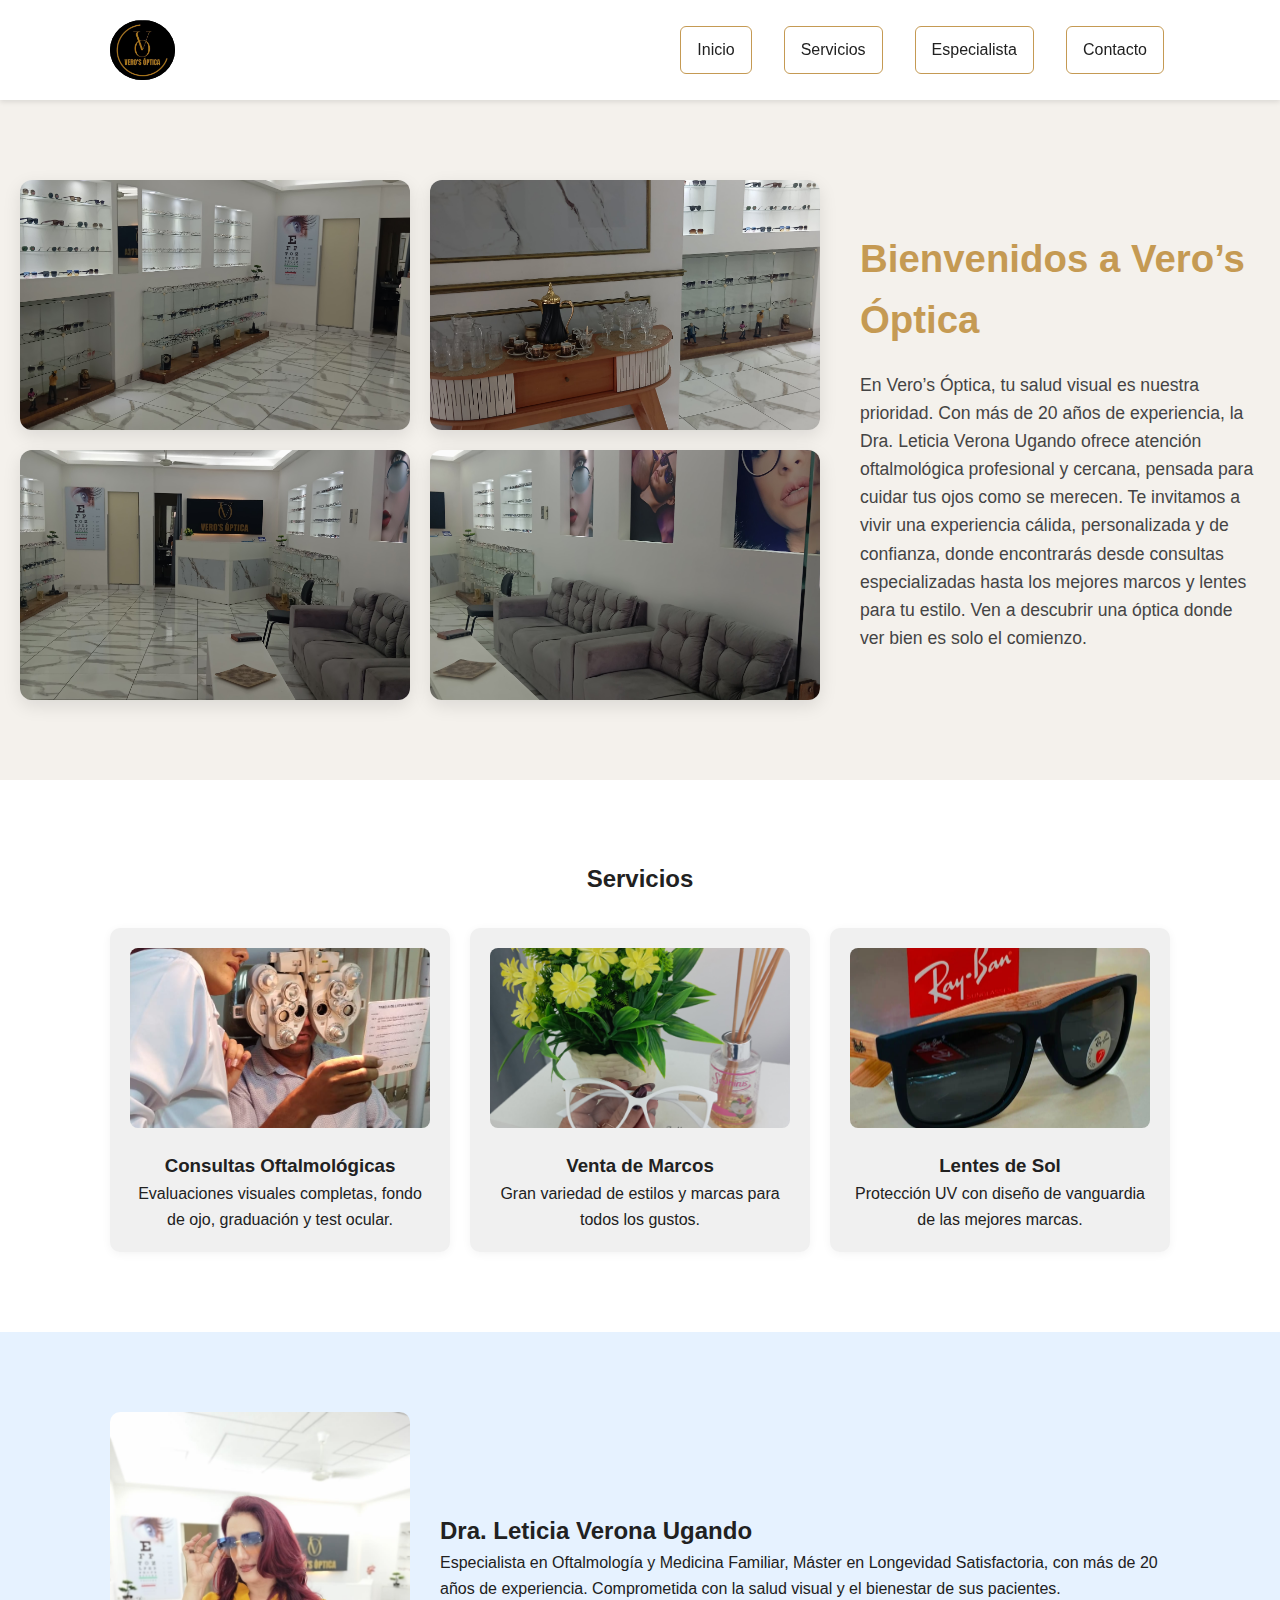
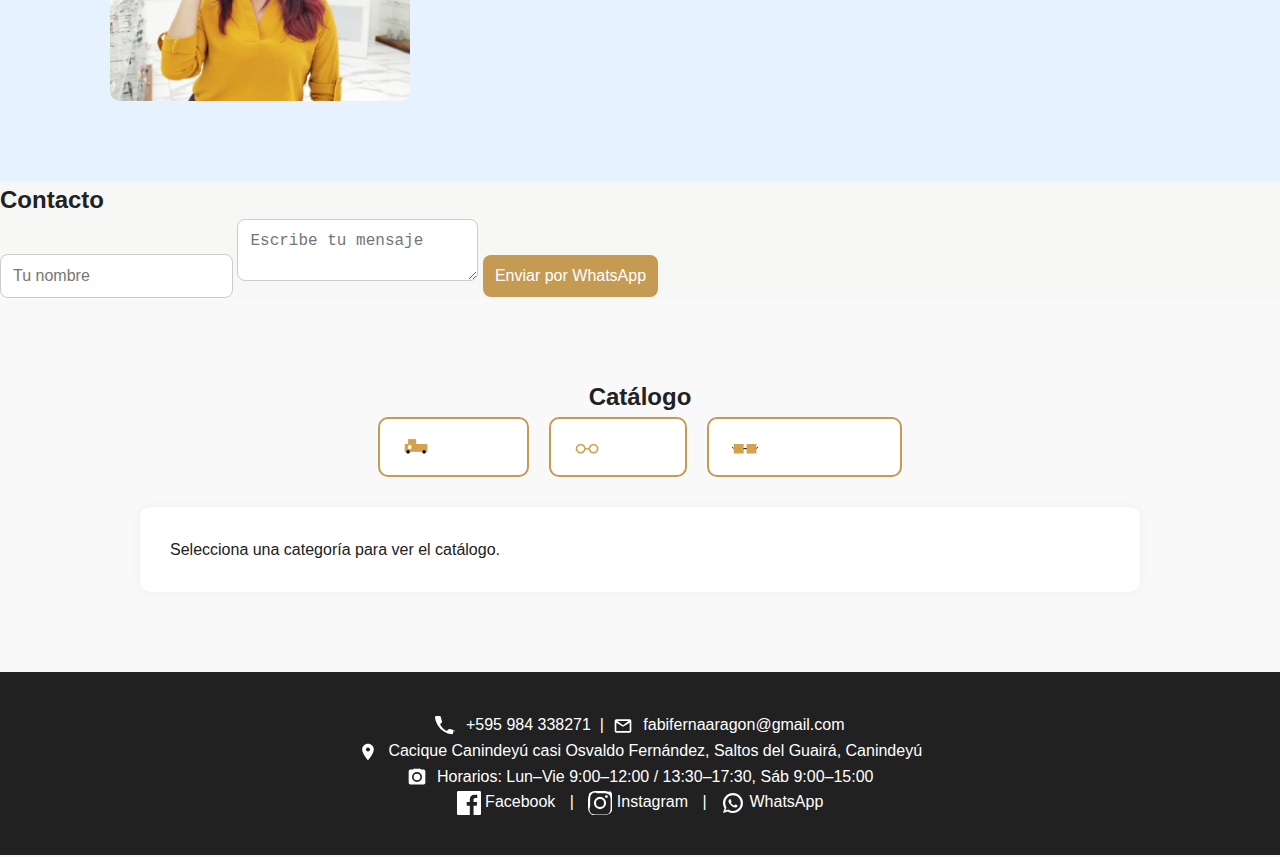
<file: index.html>
<!DOCTYPE html>

<html lang="es">
<head>
<meta charset="utf-8"/>
<meta content="width=device-width, initial-scale=1.0" name="viewport"/>
<title>Vero’s Óptica – Oftalmología y lentes en Paraguay</title>
<meta content="Consultas oftalmológicas, cirugía ocular y venta de lentes en Paraguay. Más de 20 años de experiencia con la Dra. Leticia Verona Ugando." name="description"/>
<meta content="óptica, oftalmología, lentes, cirugía ocular, Paraguay, Leticia Verona, Vero’s Óptica" name="keywords"/>
<meta content="Vero’s Óptica" name="author"/>
<meta content="index, follow" name="robots"/>
<meta charset="utf-8"/>
<meta content="width=device-width, initial-scale=1.0" name="viewport"/>
<title>Vero’s Óptica</title>
<link href="styles.css" rel="stylesheet"/>
</head>
<body>
<!-- Header con logo y navegación -->
<header>
  <div class="container header-container">
    <img src="img/logo.png" alt="Logo Vero’s Óptica" class="logo-img" loading="lazy">
    <div class="menu-toggle" id="menu-toggle">&#9776;</div>
    <nav class="nav" id="nav">
      <ul class="nav-links">
        <li><a href="#inicio">Inicio</a></li>
        <li><a href="#servicios">Servicios</a></li>
        <li><a href="#especialista">Especialista</a></li>
        <li><a href="#contacto">Contacto</a></li>
      </ul>
    </nav>
  </div>
</header>
<!-- Sección de bienvenida -->
<section class="welcome-section" id="inicio">
  <div class="hero-container">
    <div class="hero-images">
      <img src="img/local1.jpg" alt="Sala de exposición" loading="lazy">
      <img src="img/local2.jpg" alt="Estación de café" loading="lazy">
      <img src="img/local3.jpg" alt="Área de espera" loading="lazy">
      <img src="img/local4.jpg" alt="Consultorio" loading="lazy">
    </div>
    <div class="hero-text">
      <h2>Bienvenidos a Vero’s Óptica</h2>
      <p>En Vero’s Óptica, tu salud visual es nuestra prioridad. Con más de 20 años de experiencia, la Dra. Leticia Verona Ugando ofrece atención oftalmológica profesional y cercana, pensada para cuidar tus ojos como se merecen. Te invitamos a vivir una experiencia cálida, personalizada y de confianza, donde encontrarás desde consultas especializadas hasta los mejores marcos y lentes para tu estilo. Ven a descubrir una óptica donde ver bien es solo el comienzo.</p>
    </div>
  </div>
</section>

<!-- Sección de servicios -->
<section class="services-section" id="servicios">
<div class="container">
<h2>Servicios</h2>
<div class="services-grid">
<div class="service-item">
<img alt="Lentes de contacto" loading="lazy" src="img/pac5.jpg"/>
<h3>Consultas Oftalmológicas</h3>
<p>Evaluaciones visuales completas, fondo de ojo, graduación y test ocular.</p>
</div>
<div class="service-item">
<img alt="Venta de marcos" loading="lazy" src="img/lentes3.jpg"/>
<h3>Venta de Marcos</h3>
<p>Gran variedad de estilos y marcas para todos los gustos.</p>
</div>
<div class="service-item">
<img alt="Lentes Ray-Ban" loading="lazy" src="img/rayban4.jpg"/>
<h3>Lentes de Sol</h3>
<p>Protección UV con diseño de vanguardia de las mejores marcas.</p>
</div>
</div>
</div>
</section>

<!-- Sección de la especialista -->
<section class="specialist-section" id="especialista">
<div class="container specialist-container">
<img alt="Dra. Leticia Verona" class="specialist-photo" loading="lazy" src="img/doctora.jpg"/>
<div class="specialist-info">
<h2>Dra. Leticia Verona Ugando</h2>
<p>Especialista en Oftalmología y Medicina Familiar, Máster en Longevidad Satisfactoria, con más de 20 años de experiencia. Comprometida con la salud visual y el bienestar de sus pacientes.</p>
</div>
</div>
</section>
<!-- Formulario de contacto -->
<div class="contact-form">
  <h2>Contacto</h2>
  <input type="text" id="nombre" placeholder="Tu nombre" required />
  <textarea id="mensaje" placeholder="Escribe tu mensaje" required></textarea>
  <button type="button" onclick="enviarWhatsApp()">Enviar por WhatsApp</button>
</div>
<!-- Catálogo interactivo -->
<section class="catalog-section">
<div class="container">
<h2>Catálogo</h2>
<div class="catalog-buttons">
<button onclick="mostrarCatalogo('servicios')"><img alt="Ícono servicio" loading="lazy" src="img/icono_servicio.png"/> Servicios</button>
<button onclick="mostrarCatalogo('marcos')"><img alt="Ícono marcos" loading="lazy" src="img/icono_marcos.png"/> Marcos</button>
<button onclick="mostrarCatalogo('rayban')"><img alt="Ícono Ray-Ban" loading="lazy" src="img/icono_rayban.png"/> Gafas Ray-Ban</button>
</div>
<div class="catalogo-contenido" id="catalogo-contenido">
<p>Selecciona una categoría para ver el catálogo.</p>
</div>
</div>
</section>
<!-- Footer con información -->
<footer>
<div class="container footer-container">
<p>
  <svg width="20" height="20" fill="#ffffff" viewBox="0 0 24 24" style="vertical-align: middle; margin-right: 6px;">
    <path d="M22 16.92v3a2 2 0 01-2.18 2 19.86 19.86 0 01-8.63-3.07A19.5 19.5 0 013.09 10.8 19.86 19.86 0 010 2.18 2 2 0 012.18 0h3a2 2 0 012 1.72c.2 1.52.58 2.97 1.13 4.35a2 2 0 01-.45 2.11L6.14 9.91a16 16 0 008 8l1.74-1.74a2 2 0 012.11-.45c1.38.55 2.83.93 4.35 1.13a2 2 0 011.66 2.07z"/>
  </svg>
  +595 984 338271
  &nbsp;|&nbsp;
  <svg width="20" height="20" fill="#ffffff" viewBox="0 0 24 24" style="vertical-align: middle; margin-right: 6px;">
    <path d="M20 4H4a2 2 0 00-2 2v12a2 2 0 002 2h16a2 2 0 002-2V6a2 2 0 00-2-2zm-1.4 2L12 11.01 5.4 6h13.2zM4 18V8l8 5 8-5v10H4z"/>
  </svg>
  fabifernaaragon@gmail.com
</p>
  <svg width="20" height="20" fill="#ffffff" viewBox="0 0 24 24" style="vertical-align: middle; margin-right: 6px;">
    <path d="M12 2C8.134 2 5 5.134 5 9c0 5.25 7 13 7 13s7-7.75 7-13c0-3.866-3.134-7-7-7zm0 9.5a2.5 2.5 0 110-5 2.5 2.5 0 010 5z"/>
  </svg>
  Cacique Canindeyú casi Osvaldo Fernández, Saltos del Guairá, Canindeyú
</p>
  <svg width="20" height="20" fill="#ffffff" viewBox="0 0 24 24" style="vertical-align: middle; margin-right: 6px;">
    <path d="M12 8a4 4 0 100 8 4 4 0 000-8zm8-5h-3.17A3 3 0 0014 2h-4a3 3 0 00-2.83 1H4a2 2 0 00-2 2v14a2 2 0 002 2h16a2 2 0 002-2V5a2 2 0 00-2-2zM12 18a6 6 0 110-12 6 6 0 010 12z"/>
  </svg>
  Horarios: Lun–Vie 9:00–12:00 / 13:30–17:30, Sáb 9:00–15:00
</p>
<div class="socials">
  <a href="https://www.facebook.com/share/15LdvCKsdA/" target="_blank" rel="noopener noreferrer">
    <svg width="24" height="24" fill="#ffffff" viewBox="0 0 24 24" style="vertical-align: middle;"><path d="M22.675 0h-21.35C.595 0 0 .6 0 1.334v21.333C0 23.4.595 24 1.325 24h11.494v-9.294H9.692v-3.622h3.127V8.413c0-3.1 1.894-4.788 4.659-4.788 1.325 0 2.466.098 2.797.142v3.24l-1.92.001c-1.504 0-1.794.715-1.794 1.763v2.31h3.587l-.467 3.622h-3.12V24h6.116C23.405 24 24 23.4 24 22.667V1.334C24 .6 23.405 0 22.675 0z"/></svg>
    Facebook
  </a> |
  <a href="https://www.instagram.com/verosoptica?igsh=MWdycmM5bDNheDlyNA==" target="_blank" rel="noopener noreferrer">
    <svg width="24" height="24" fill="#ffffff" viewBox="0 0 24 24" style="vertical-align: middle;"><path d="M12 2.163c3.204 0 3.584.012 4.85.07 1.206.058 2.003.24 2.467.413a4.918 4.918 0 011.737 1.125 4.918 4.918 0 011.125 1.737c.173.464.355 1.261.413 2.467.058 1.266.07 1.646.07 4.85s-.012 3.584-.07 4.85c-.058 1.206-.24 2.003-.413 2.467a4.918 4.918 0 01-1.125 1.737 4.918 4.918 0 01-1.737 1.125c-.464.173-1.261.355-2.467.413-1.266.058-1.646.07-4.85.07s-3.584-.012-4.85-.07c-1.206-.058-2.003-.24-2.467-.413a4.918 4.918 0 01-1.737-1.125 4.918 4.918 0 01-1.125-1.737c-.173-.464-.355-1.261-.413-2.467C2.175 15.747 2.163 15.367 2.163 12s.012-3.584.07-4.85c.058-1.206.24-2.003.413-2.467A4.918 4.918 0 013.771 2.946a4.918 4.918 0 011.737-1.125c.464-.173 1.261-.355 2.467-.413C8.416 2.175 8.796 2.163 12 2.163zm0-2.163C8.737 0 8.332.013 7.052.072 5.755.131 4.734.337 3.9.647a6.916 6.916 0 00-2.51 1.654A6.916 6.916 0 00.647 4.819c-.31.834-.516 1.855-.575 3.152C.013 8.333 0 8.737 0 12c0 3.263.013 3.667.072 4.948.059 1.297.265 2.318.575 3.152a6.916 6.916 0 001.654 2.51 6.916 6.916 0 002.51 1.654c.834.31 1.855.516 3.152.575C8.333 23.987 8.737 24 12 24s3.667-.013 4.948-.072c1.297-.059 2.318-.265 3.152-.575a6.916 6.916 0 002.51-1.654 6.916 6.916 0 001.654-2.51c.31-.834.516-1.855.575-3.152.059-1.281.072-1.685.072-4.948s-.013-3.667-.072-4.948c-.059-1.297-.265-2.318-.575-3.152a6.916 6.916 0 00-1.654-2.51A6.916 6.916 0 0020.1.647c-.834-.31-1.855-.516-3.152-.575C15.667.013 15.263 0 12 0zm0 5.838a6.162 6.162 0 100 12.324 6.162 6.162 0 000-12.324zm0 10.162a3.999 3.999 0 110-7.998 3.999 3.999 0 010 7.998zm6.406-11.845a1.44 1.44 0 100 2.88 1.44 1.44 0 000-2.88z"/></svg>
    Instagram
  </a> |
  <a href="https://wa.me/595984338271?text=Hola%2C%20quiero%20m%C3%A1s%20informaci%C3%B3n%20sobre%20los%20servicios%20de%20Vero%E2%80%99s%20%C3%93ptica" target="_blank" rel="noopener noreferrer">
    <svg width="24" height="24" fill="#ffffff" viewBox="0 0 24 24" style="vertical-align: middle;"><path d="M12.001 2.002C6.475 2.002 2 6.477 2 12.002c0 1.958.571 3.788 1.55 5.32L2 22l4.775-1.528A9.956 9.956 0 0012.001 22c5.525 0 10-4.475 10-9.998 0-5.525-4.475-10-9.998-10zM12 20c-1.599 0-3.09-.469-4.354-1.273l-.311-.195-2.828.906.936-2.753-.204-.316C4.768 15.038 4.25 13.558 4.25 12c0-4.27 3.48-7.75 7.75-7.75s7.75 3.48 7.75 7.75S16.27 20 12 20zm4.014-5.852c-.22-.11-1.301-.641-1.502-.713-.2-.074-.348-.11-.496.11-.148.22-.571.713-.7.86-.128.148-.26.166-.48.056-.22-.11-.927-.342-1.767-1.09-.653-.582-1.094-1.3-1.222-1.52-.128-.221-.013-.34.097-.45.1-.1.22-.26.33-.39.11-.13.147-.22.22-.368.073-.147.036-.276-.018-.385-.055-.11-.5-1.203-.686-1.65-.18-.43-.362-.372-.496-.38-.13-.007-.28-.009-.43-.009-.147 0-.386.055-.587.276-.2.22-.77.751-.77 1.83s.79 2.12.9 2.26c.11.147 1.55 2.37 3.76 3.326.525.226.933.36 1.251.462.525.168 1.003.145 1.38.088.42-.063 1.301-.53 1.486-1.042.184-.513.184-.95.128-1.042-.055-.093-.2-.148-.42-.258z"/></svg>
    WhatsApp
  </a>
</div>
</footer>
<script src="script.js"></script>
<script src="https://cdn.emailjs.com/dist/email.min.js"></script>
<script>
  (function() {
    emailjs.init("ErdQ2S2LMy8iOX0ie");
  })();

  document.getElementById('contactForm').addEventListener('submit', function(event) {
    event.preventDefault();

    emailjs.sendForm('service_qx94kxm', 'template_k8ivm0m', this)
      .then(function() {
          document.getElementById('form-status').innerText = '✅ Mensaje enviado con éxito.';
      }, function(error) {
          document.getElementById('form-status').innerText = '❌ Error al enviar. Intenta más tarde.';
          console.error('EmailJS error:', error);
      });

    this.reset();
  });
</script>
</section></body>
</html>
</file>
<file: styles.css>
/* styles.css - Diseño con paleta elegante y moderna para Vero’s Óptica */

/* Reset básico */
* {
    margin: 0;
    padding: 0;
    box-sizing: border-box;
}

body {
    font-family: 'Segoe UI', sans-serif;
    line-height: 1.6;
    color: #212121; /* gris oscuro neutro */
    background-color: #f7f7f5; /* claro cálido */
}

.container {
    max-width: 1100px;
    margin: 0 auto;
    padding: 20px;
}

/* Header */
header {
    background: #ffffff;
    box-shadow: 0 2px 5px rgba(0,0,0,0.1);
    position: sticky;
    top: 0;
    z-index: 1000;
}

.header-container {
    display: flex;
    justify-content: space-between;
    align-items: center;
}

.logo-img {
    height: 60px;
}

.nav-links {
    list-style: none;
    display: flex;
    gap: 20px;
}

.nav-links a {
    text-decoration: none;
    color: #212121;
    transition: color 0.3s;
}

.nav-links a:hover {
    color: #c59a53;
}

/* Sección de bienvenida */
.welcome-section {
    background: #f4f1ec;
    padding: 60px 20px;
    text-align: center;
}

.logo-img {
  border-radius: 50%;
  overflow: hidden;
  width: 120px; /* o el tamaño deseado */
  height: 120px;
  object-fit: cover;
  background-color: #000; /* para camuflar el fondo */
}

.hero-image {
    max-width: 100%;
    height: auto;
    border-radius: 8px;
    margin-bottom: 20px;
}

.welcome-text h2 {
    color: #c59a53;
    font-size: 2rem;
    margin-bottom: 10px;
}

/* Sección de servicios */
.services-section {
    background: #ffffff;
    padding: 60px 20px;
    text-align: center;
}

.services-grid {
    display: grid;
    gap: 20px;
    grid-template-columns: repeat(auto-fit, minmax(250px, 1fr));
    margin-top: 30px;
}

.service-item {
    background: #f0f0f0;
    border-radius: 10px;
    padding: 20px;
    box-shadow: 0 2px 10px rgba(0,0,0,0.05);
}

.service-item img {
    width: 100%;
    height: auto;
    max-height: 180px;
    object-fit: cover;
    border-radius: 8px;
    margin-bottom: 15px;
}

/* Sección especialista */
.specialist-section {
    background: #e6f2ff;
    padding: 60px 20px;
}

.specialist-container {
    display: flex;
    flex-wrap: wrap;
    gap: 30px;
    align-items: center;
}

.specialist-photo {
    flex: 1;
    max-width: 300px;
    border-radius: 10px;
}

.specialist-info {
    flex: 2;
}

/* Contacto */
.contact-section {
    background: #ffffff;
    padding: 60px 20px;
}

form {
    display: flex;
    flex-direction: column;
    gap: 15px;
}

input, textarea {
    padding: 12px;
    border: 1px solid #ccc;
    border-radius: 8px;
    font-size: 1rem;
}

button {
    background: #0077b6;
    color: #fff;
    padding: 12px;
    border: none;
    border-radius: 8px;
    cursor: pointer;
    font-size: 1rem;
    transition: background 0.3s;
}

button:hover {
    background: #005f8a;
}

/* Footer */
footer {
    background: #212121;
    color: #fff;
    text-align: center;
    padding: 20px;
}

.footer-container a {
    color: #fff;
    text-decoration: none;
    margin: 0 10px;
}

.footer-container a:hover {
    text-decoration: underline;
}

/* Responsive */
@media (max-width: 768px) {
    .specialist-container {
        flex-direction: column;
        text-align: center;
    }

    .nav-links {
        flex-direction: column;
        gap: 10px;
    }
}


/* Catálogo interactivo */
.catalog-section {
    background: #f9f9f9;
    padding: 60px 20px;
    text-align: center;
}

.catalog-buttons {
    display: flex;
    justify-content: center;
    flex-wrap: wrap;
    gap: 20px;
    margin-bottom: 30px;
}

.catalog-buttons button {
    display: flex;
    align-items: center;
    gap: 10px;
    background: #fff;
    border: 2px solid #c59a53;
    border-radius: 10px;
    padding: 12px 20px;
    font-size: 1rem;
    cursor: pointer;
    transition: all 0.3s;
}

.catalog-buttons button img {
    width: 32px;
    height: 32px;
}

.catalog-buttons button:hover {
    background-color: #c59a53;
    color: white;
}

.catalogo-contenido {
    background: #fff;
    padding: 30px;
    border-radius: 10px;
    box-shadow: 0 0 10px rgba(0,0,0,0.05);
    max-width: 1000px;
    margin: 0 auto;
    text-align: left;
}

.catalogo-contenido h3 {
    color: #0077b6;
    margin-bottom: 15px;
}

.grid-catalogo {
    display: grid;
    grid-template-columns: repeat(auto-fit, minmax(180px, 1fr));
    gap: 20px;
    margin-top: 20px;
}

.grid-catalogo img {
    width: 100%;
    border-radius: 8px;
    box-shadow: 0 0 5px rgba(0,0,0,0.1);
}

/* Agrega esto al final de tu styles.css */
.galeria {
    display: grid;
    grid-template-columns: repeat(auto-fit, minmax(200px, 1fr));
    gap: 20px;
    margin-top: 20px;
}

.galeria img {
    width: 100%;
    height: 150px; /* Altura fija para uniformidad */
    object-fit: cover; /* Para que las imágenes mantengan sus proporciones */
    border-radius: 8px;
    box-shadow: 0 0 5px rgba(0,0,0,0.1);
    transition: transform 0.3s;
}

.galeria img:hover {
    transform: scale(1.03); /* Efecto de hover sutil */
}

/* Contenedor principal */
.servicios-contenedor {
    display: flex;
    flex-wrap: wrap;
    gap: 30px;
    align-items: flex-start;
    margin: 20px 0;
}

/* Contenedor principal */
.servicios-contenedor {
    display: flex;
    flex-wrap: wrap;
    gap: 30px;
    align-items: flex-start;
    margin: 20px 0;
}

/* Lista de servicios */
.servicios-lista {
    flex: 2;
    min-width: 300px;
    display: flex;
    gap: 20px;
}

/* Columna individual */
.servicios-columna {
    flex: 1;
    background: #f8f8f8;
    padding: 20px;
    border-radius: 10px;
    box-shadow: 0 2px 5px rgba(0,0,0,0.1);
}

/* Contenedor de imagen */
.servicios-imagen {
    flex: 1;
    min-width: 250px;
    display: flex;
    align-items: center;
    justify-content: center;
}

.servicios-imagen img {
    max-width: 100%;
    height: auto;
    border-radius: 10px;
    box-shadow: 0 2px 10px rgba(0,0,0,0.1);
}

/* Responsive */
@media (max-width: 768px) {
    .servicios-lista {
        flex-direction: column;
    }
    .servicios-imagen {
        margin-top: 20px;
    }
}

/* Contenedor principal mejorado */
.servicios-contenedor {
    display: flex;
    flex-wrap: wrap;
    gap: 30px;
    margin: 20px 0;
}

/* Galería de imágenes médicas */
.servicios-galeria {
    flex: 1;
    min-width: 300px;
    display: grid;
    grid-template-columns: repeat(auto-fit, minmax(250px, 1fr));
    gap: 20px;
}

.imagen-medica {
    background: white;
    padding: 15px;
    border-radius: 10px;
    box-shadow: 0 2px 10px rgba(0,0,0,0.05);
    transition: transform 0.3s;
}

.imagen-medica:hover {
    transform: translateY(-5px);
}

.imagen-medica img {
    width: 100%;
    border-radius: 8px;
    border: 1px solid #eee;
}

.pie-foto {
    margin-top: 10px;
    font-size: 0.85rem;
    color: #555;
    text-align: center;
    font-style: italic;
}

/* Responsive */
@media (max-width: 768px) {
    .servicios-contenedor {
        flex-direction: column;
    }
    .servicios-galeria {
        grid-template-columns: 1fr;
    }
}

/* Contenedor de listas */
.servicios-listas {
    display: flex;
    flex-wrap: wrap;
    gap: 30px;
    margin-bottom: 30px;
}

/* Columnas de servicios */
.servicios-columna {
    flex: 1;
    min-width: 250px;
    background: #f8f8f8;
    padding: 20px;
    border-radius: 10px;
    box-shadow: 0 2px 5px rgba(0,0,0,0.1);
}

/* Contenedor de imágenes */
.servicios-imagenes {
    display: grid;
    grid-template-columns: repeat(auto-fit, minmax(280px, 1fr));
    gap: 25px;
    margin-top: 20px;
}

.servicios-imagenes {
    display: grid;
    grid-template-columns: repeat(auto-fit, minmax(280px, 1fr));
    gap: 25px;
    margin-top: 20px;
}

.imagen-descripcion {
    background: white;
    padding: 15px;
    border-radius: 10px;
    box-shadow: 0 3px 10px rgba(0,0,0,0.08);
    text-align: center;
}

.imagen-descripcion img {
    width: 100%;
    max-height: 200px;
    object-fit: contain;
    border-radius: 5px;
}

.imagen-descripcion p {
    margin-top: 10px;
    font-size: 0.9rem;
    color: #555;
    font-style: italic;
}

.imagen-equipo {
    background: white;
    padding: 15px;
    border-radius: 10px;
    box-shadow: 0 3px 10px rgba(0,0,0,0.08);
    text-align: center;
}

.imagen-equipo img {
    width: 100%;
    max-height: 200px;
    object-fit: contain;
    border-radius: 5px;
}

.pie-imagen {
    margin-top: 10px;
    font-size: 0.9rem;
    color: #555;
    font-style: italic;
}

/* Responsive */
@media (max-width: 600px) {
    .servicios-columna {
        min-width: 100%;
    }
    
    .servicios-imagenes {
        grid-template-columns: 1fr;
    }
}

/* TIPOGRAFÍA ACTUALIZADA */
@import url('https://fonts.googleapis.com/css2?family=Inter:wght@400;600&family=Poppins:wght@500;700&display=swap');

body {
    font-family: 'Inter', sans-serif;
    line-height: 1.6;
    color: #212121;
    background-color: #f7f7f5;
    scroll-behavior: smooth;
}

h1, h2, h3 {
    font-family: 'Poppins', sans-serif;
}

/* BOTONES ACTUALIZADOS */
button {
    background: #c59a53;
    color: #fff;
    padding: 12px;
    border: none;
    border-radius: 8px;
    cursor: pointer;
    font-size: 1rem;
    transition: background 0.3s;
}

button:hover {
    background: #a37e3a;
}


/* LOGO RESPONSIVE SUGERIDO */
.logo-img {
    height: auto;
    max-height: 60px;
    width: auto;
}

/* RESTO DEL CSS: mantener existente y agregar esto como override */

.nav-links a {
  display: inline-block;
  padding: 10px 16px;
  margin: 0 6px;
  border: 1px solid #c59a53;
  border-radius: 6px;
  background-color: transparent;
  color: #212121;
  text-decoration: none;
  font-weight: 500;
  transition: all 0.3s ease;
}

.nav-links a:hover {
  background-color: #c59a53;
  color: white;
  box-shadow: 0 2px 8px rgba(0,0,0,0.1);
}
.menu-toggle {
  display: none;
  font-size: 2rem;
  cursor: pointer;
  color: #212121;
}

@media (max-width: 768px) {
  .menu-toggle {
    display: block;
  }

  .nav {
    display: none;
    position: absolute;
    top: 70px;
    left: 0;
    background: #ffffff;
    width: 100%;
    text-align: center;
    box-shadow: 0 2px 10px rgba(0,0,0,0.1);
  }

  .nav.active {
    display: block;
  }

  .nav-links {
    flex-direction: column;
    gap: 15px;
    padding: 20px 0;
  }
}

.welcome-grid {
  display: flex;
  flex-wrap: wrap;
  align-items: center;
  gap: 30px;
}

.hero-gallery {
  display: grid;
  grid-template-columns: repeat(auto-fit, minmax(160px, 1fr));
  gap: 15px;
  flex: 2;
}

.hero-gallery img {
  width: 100%;
  height: 180px;
  object-fit: cover;
  border-radius: 10px;
  box-shadow: 0 4px 12px rgba(0, 0, 0, 0.08);
  transition: transform 0.3s;
}

.hero-gallery img:hover {
  transform: scale(1.03);
}

.welcome-text {
  flex: 1;
  min-width: 280px;
}

.welcome-text h2 {
  color: #c59a53;
  font-size: 2rem;
  margin-bottom: 10px;
}

.welcome-section {
  background: #f4f1ec;
  padding: 80px 20px;
}

.hero-container {
  display: flex;
  flex-wrap: wrap;
  align-items: center;
  justify-content: center;
  gap: 40px;
  max-width: 1300px;
  margin: 0 auto;
}

.hero-images {
  display: grid;
  grid-template-columns: repeat(auto-fit, minmax(280px, 1fr));
  gap: 20px;
  flex: 2;
}

.hero-images img {
  width: 100%;
  height: 250px;
  object-fit: cover;
  border-radius: 12px;
  box-shadow: 0 6px 18px rgba(0, 0, 0, 0.1);
  transition: transform 0.3s;
}

.hero-images img:hover {
  transform: scale(1.03);
}

.hero-text {
  flex: 1;
  min-width: 300px;
  text-align: left;
}

.hero-text h2 {
  color: #c59a53;
  font-size: 2.4rem;
  margin-bottom: 20px;
}

.hero-text p {
  font-size: 1.1rem;
  line-height: 1.6;
  color: #444;
}
@media (max-width: 768px) {
  .header-container {
    flex-direction: row;
    justify-content: space-between;
    align-items: center;
    padding: 10px 20px;
  }

  .logo-img {
    width: 70px;
    height: 70px;
  }

  .nav-links {
    display: none; /* Oculta menú en desktop para móviles */
  }

  .menu-toggle {
    display: block;
  }

  .nav.active .nav-links {
    display: flex;
    flex-direction: column;
    position: absolute;
    top: 80px;
    right: 10px;
    background: white;
    box-shadow: 0 2px 10px rgba(0,0,0,0.1);
    padding: 10px;
    border-radius: 8px;
  }

  .nav-links a {
    margin: 10px 0;
    width: 120px;
    text-align: center;
  }
}
@media (max-width: 768px) {
  .header-container {
    flex-direction: row;
    flex-wrap: wrap;
    justify-content: space-between;
    align-items: center;
    padding: 10px 20px;
    gap: 10px;
  }

  .logo-img {
    width: 70px;
    height: 70px;
  }

  .menu-toggle {
    display: block;
    font-size: 1.8rem;
    cursor: pointer;
  }

  .nav {
    width: 100%;
  }

  .nav-links {
    flex-direction: column;
    align-items: flex-start;
    background-color: white;
    width: 100%;
    padding: 10px 0;
    display: none;
  }

  .nav.active .nav-links {
    display: flex;
  }

  .nav-links a {
    margin: 10px 20px;
    padding: 10px;
    border: 1px solid #c59a53;
    border-radius: 6px;
    width: calc(100% - 40px);
    text-align: center;
  }
}
</file>
